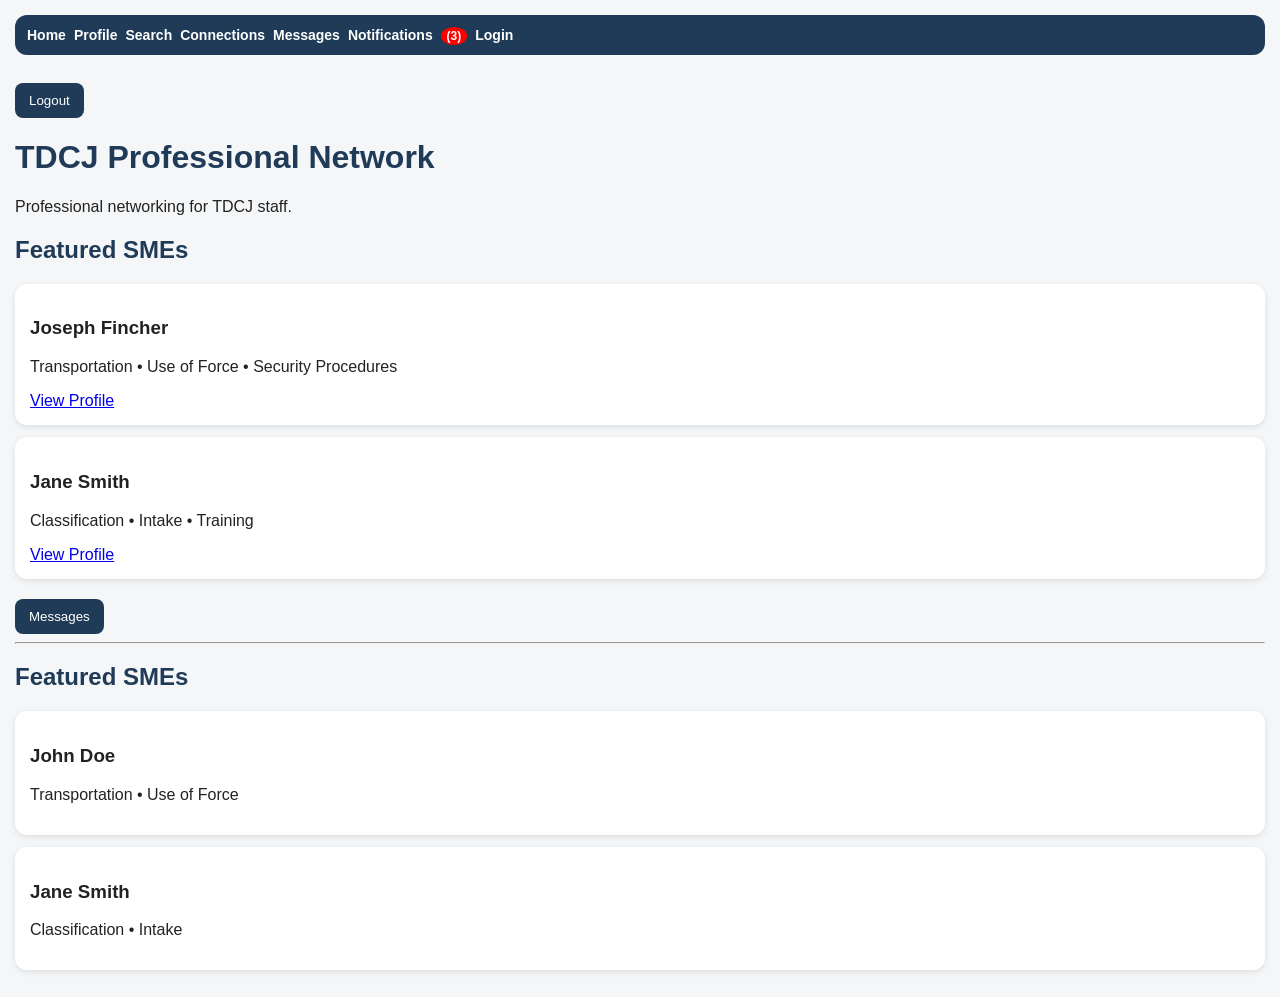
<file: index.html>
<!DOCTYPE html>
<html lang="en">
<head>
<meta charset="UTF-8">
<meta name="viewport" content="width=device-width, initial-scale=1.0">
<link rel="stylesheet" href="css/style.css">
<title>TDCJ Professional Network</title>
</head>

<body onload="showWelcome()">

<nav>
<a href="index.html">Home</a>
<a href="profile.html">Profile</a>
<a href="search.html">Search</a>
<a href="connections.html">Connections</a>
<a href="messages.html">Messages</a>
<a href="notifications.html">
Notifications
<span id="notificationBadge">(3)</span>
</a>
<a href="login.html">Login</a>
</nav>

  <h2 id="welcomeBox"></h2>
  <button onclick="logout()">Logout</button>
<h1>TDCJ Professional Network</h1>

<p>Professional networking for TDCJ staff.</p>

<h2>Featured SMEs</h2>

<div>
<h3>Joseph Fincher</h3>
<p>Transportation • Use of Force • Security Procedures</p>
<a href="profile.html">View Profile</a>
</div>

<div>
<h3>Jane Smith</h3>
<p>Classification • Intake • Training</p>
<a href="profile.html">View Profile</a>
</div>

</body>
</html></div>

</body>
</html></body>
</html><button>Messages</button>
</a>

<hr>

<h2>Featured SMEs</h2>

<div>
<h3>John Doe</h3>
<p>Transportation • Use of Force</p>
</div>

<div>
<h3>Jane Smith</h3>
<p>Classification • Intake</p>
</div>
<script src="js/app.js"></script>
</body>
</html>
</file>
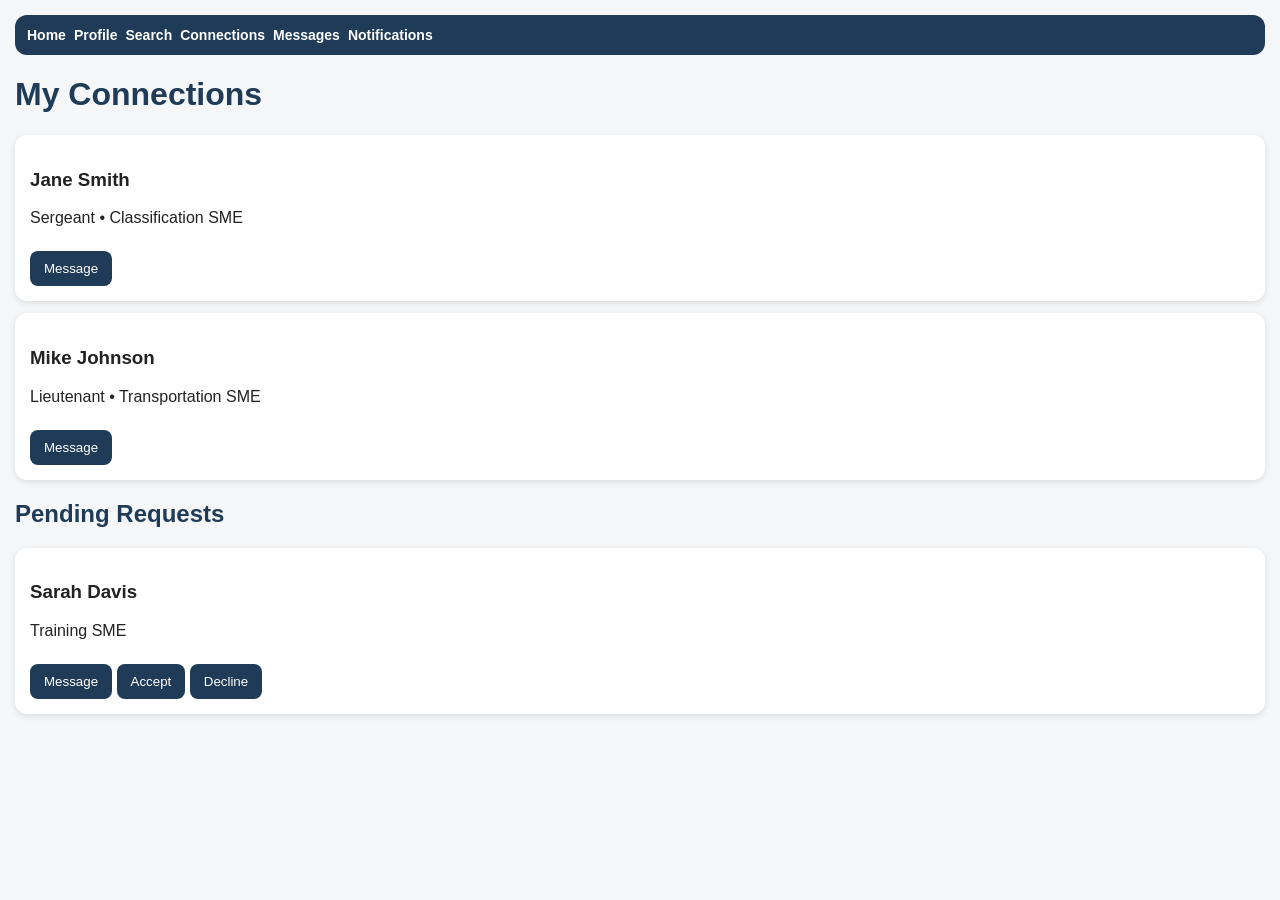
<file: connections.html>
<!DOCTYPE html>
<html lang="en">
<head>
<meta charset="UTF-8">
<meta name="viewport" content="width=device-width, initial-scale=1.0">
<link rel="stylesheet" href="css/style.css">
<title>Connections</title>
</head>

<body>

<nav>
<a href="index.html">Home</a>
<a href="profile.html">Profile</a>
<a href="search.html">Search</a>
<a href="connections.html">Connections</a>
<a href="messages.html">Messages</a>
<a href="notifications.html">Notifications</a>
</nav>

<h1>My Connections</h1>

<div>
<h3>Jane Smith</h3>
<p>Sergeant • Classification SME</p>
<button>Message</button>
</div>

<div>
<h3>Mike Johnson</h3>
<p>Lieutenant • Transportation SME</p>
<button>Message</button>
</div>

<h2>Pending Requests</h2>

<div>
<h3>Sarah Davis</h3>
<p>Training SME</p>

<button onclick="comingSoon('Messaging')">Message</button>
<button onclick="comingSoon('Accept connection request')">Accept</button>
<button onclick="comingSoon('Decline connection request')">Decline</button>
</div>
<script src="js/app.js"></script>
</body>
</html>
</file>
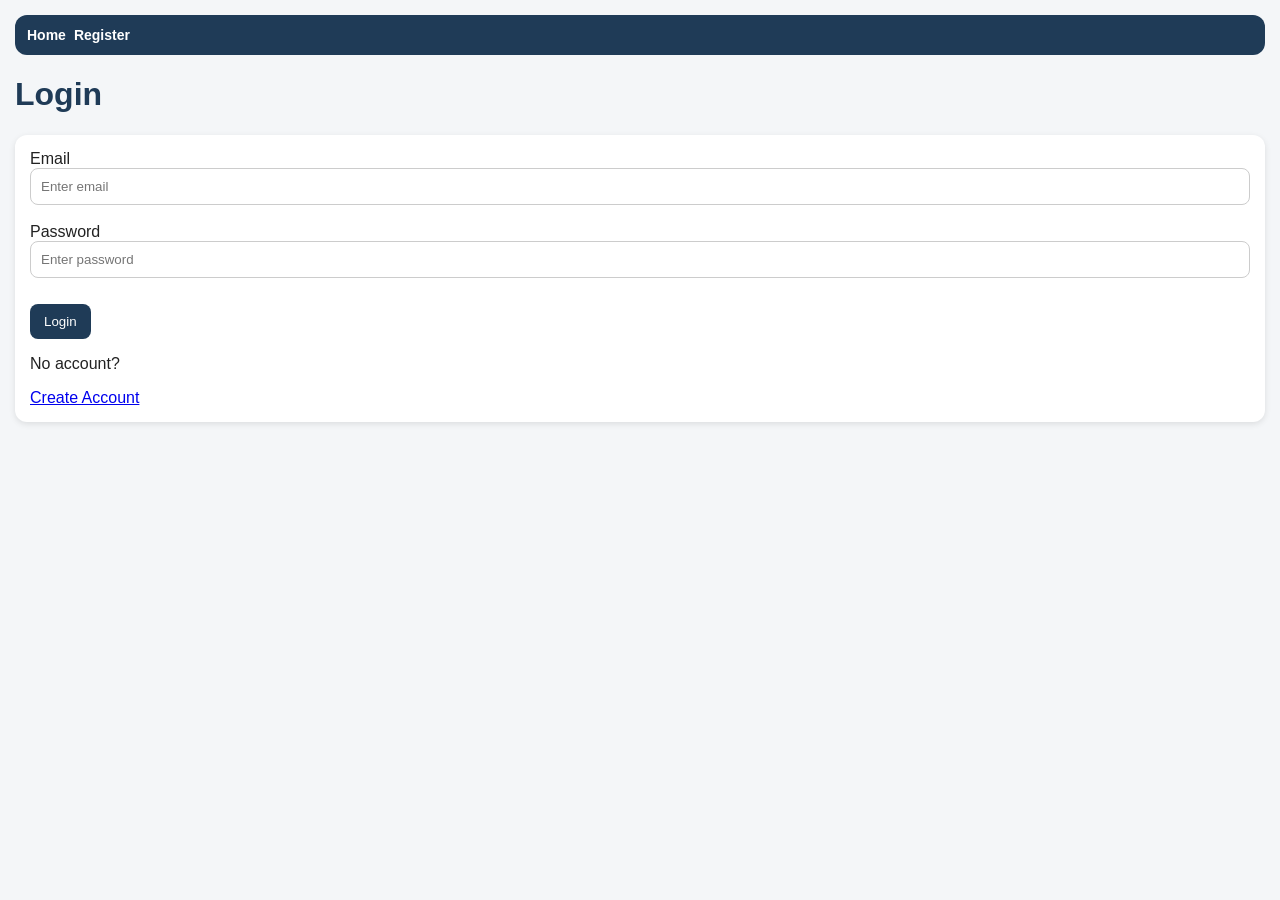
<file: login.html>
<!DOCTYPE html>
<html lang="en">
<head>
<meta charset="UTF-8">
<meta name="viewport" content="width=device-width, initial-scale=1.0">
<link rel="stylesheet" href="css/style.css">
<title>Login</title>
</head>

<body>

<nav>
<a href="index.html">Home</a>
<a href="register.html">Register</a>
</nav>

<h1>Login</h1>

<div>
<form onsubmit="fakeLogin(event)">

<label>Email</label><br>
<input type="email" placeholder="Enter email"><br><br>

<label>Password</label><br>
<input type="password" placeholder="Enter password"><br><br>

<button type="submit">Login</button>

</form>

<p>No account?</p>
<a href="register.html">Create Account</a>
</div>

<script src="js/app.js"></script>

</body>
</html>
</file>
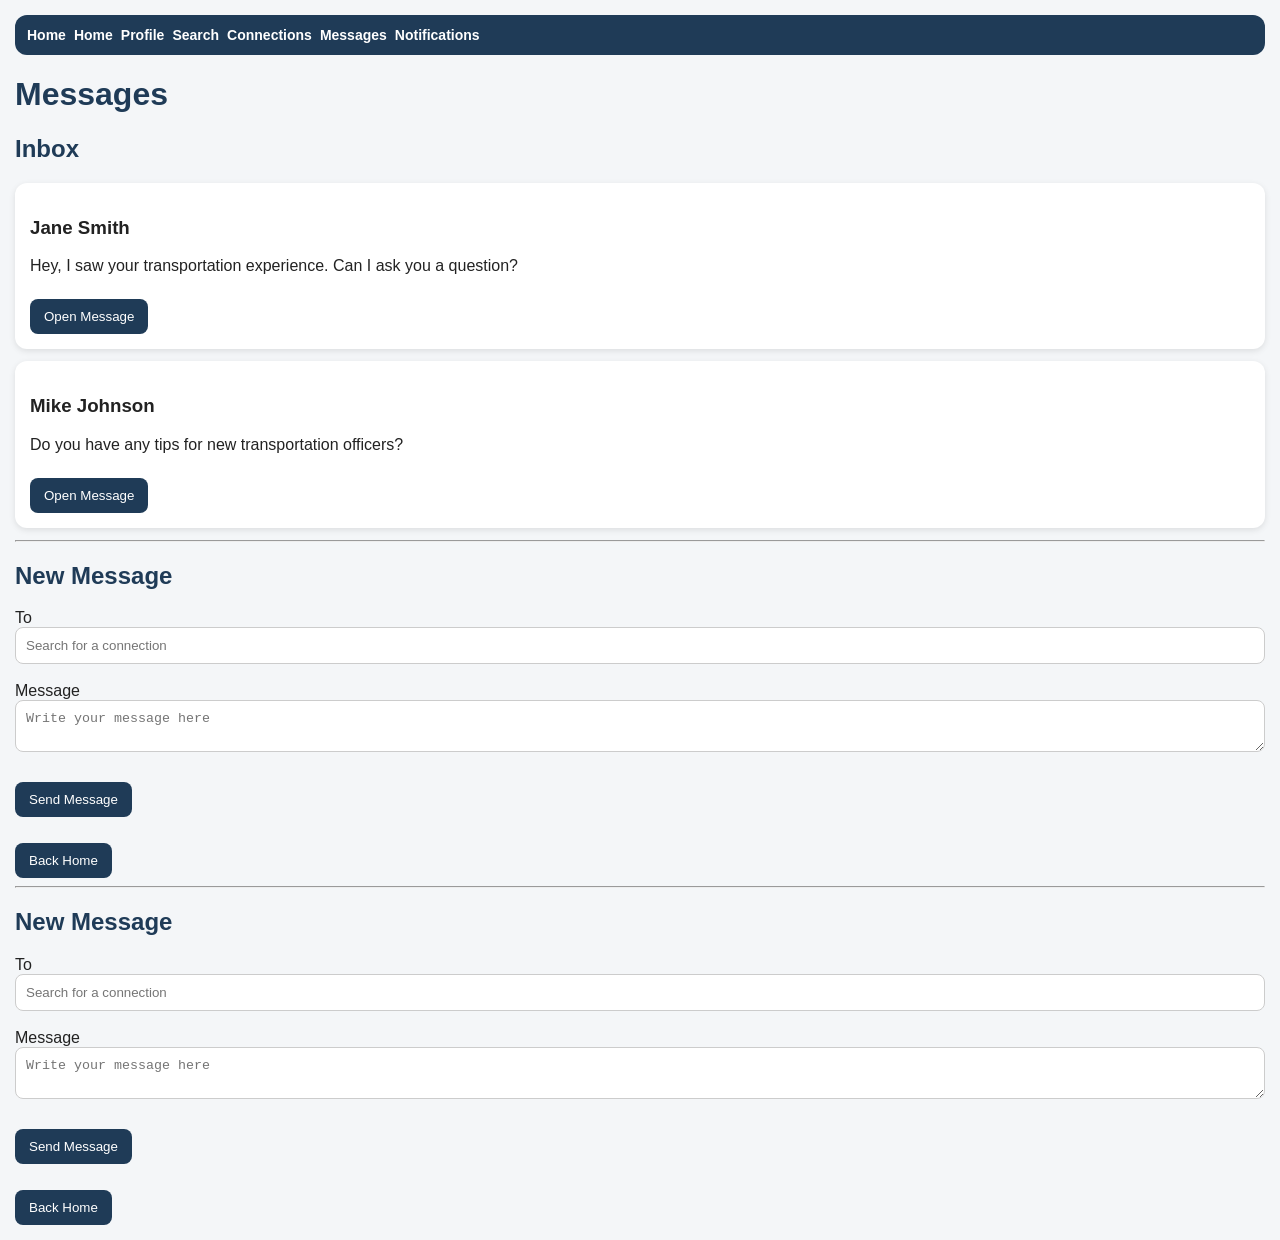
<file: messages.html>
<!DOCTYPE html>
<html lang="en">
<head>
<meta charset="UTF-8">
<meta name="viewport" content="width=device-width, initial-scale=1.0">
<link rel="stylesheet" href="css/style.css">
<title>Messages</title>
</head>

<body>

<nav>
<a href="index.html">Home</a>
<a href="index.html">Home</a>
<a href="profile.html">Profile</a>
<a href="search.html">Search</a>
<a href="connections.html">Connections</a>
<a href="messages.html">Messages</a>
<a href="notifications.html">Notifications</a>
</nav>

<h1>Messages</h1>

<h2>Inbox</h2>

<div>
<h3>Jane Smith</h3>
<p>Hey, I saw your transportation experience. Can I ask you a question?</p>
<button onclick="comingSoon('Open message')">Open Message</button>
</div>

<div>
<h3>Mike Johnson</h3>
<p>Do you have any tips for new transportation officers?</p>
<button onclick="comingSoon('Open message')">Open Message</button>
</div>

<hr>

<h2>New Message</h2>

<form onsubmit="sendMessage(event)">

<label>To</label><br>
<input id="recipient" type="text" placeholder="Search for a connection"><br><br>

<label>Message</label><br>
<textarea id="messageText" placeholder="Write your message here"></textarea><br><br>

<button type="submit">Send Message</button>

</form>

<br>

<a href="index.html">
<button>Back Home</button>
</a>

<script src="js/app.js"></script>

</body>
</html><hr>

<h2>New Message</h2>

<form>
<label>To</label><br>
<input type="text" placeholder="Search for a connection"><br><br>

<label>Message</label><br>
<textarea placeholder="Write your message here"></textarea><br><br>

<button type="submit">Send Message</button>
</form>

<br>

<a href="index.html">
<button>Back Home</button>
</a>

<script src="js/app.js"></script>

</body>
</html>
</file>
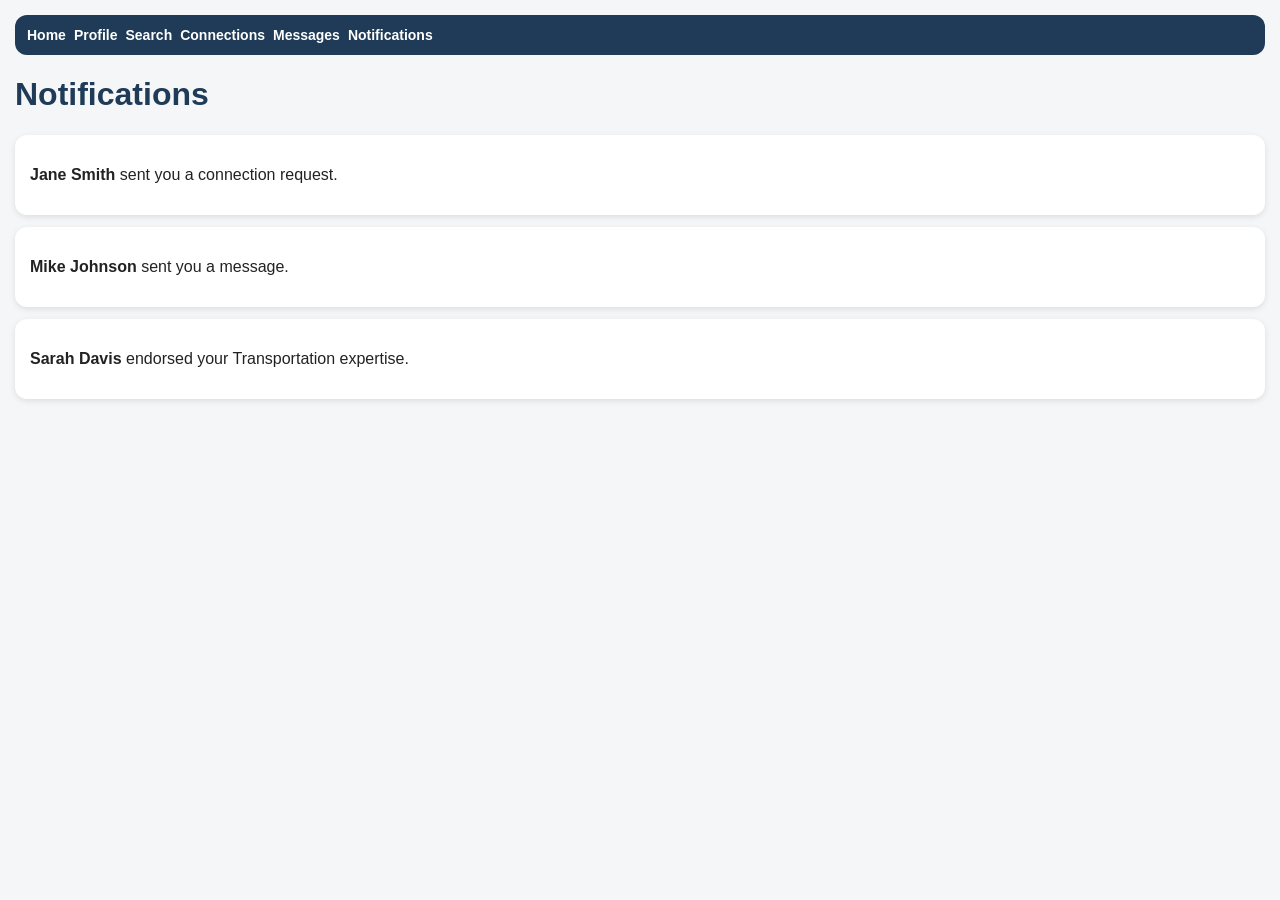
<file: notifications.html>
<!DOCTYPE html>
<html lang="en">
<head>
<meta charset="UTF-8">
<meta name="viewport" content="width=device-width, initial-scale=1.0">
<link rel="stylesheet" href="css/style.css">
<title>Notifications</title>
</head>

<body>

<nav>
<a href="index.html">Home</a>
<a href="profile.html">Profile</a>
<a href="search.html">Search</a>
<a href="connections.html">Connections</a>
<a href="messages.html">Messages</a>
<a href="notifications.html">Notifications</a>
</nav>

<h1>Notifications</h1>

<div>
<p><strong>Jane Smith</strong> sent you a connection request.</p>
</div>

<div>
<p><strong>Mike Johnson</strong> sent you a message.</p>
</div>

<div>
<p><strong>Sarah Davis</strong> endorsed your Transportation expertise.</p>
</div>

</body>
</html>
</file>
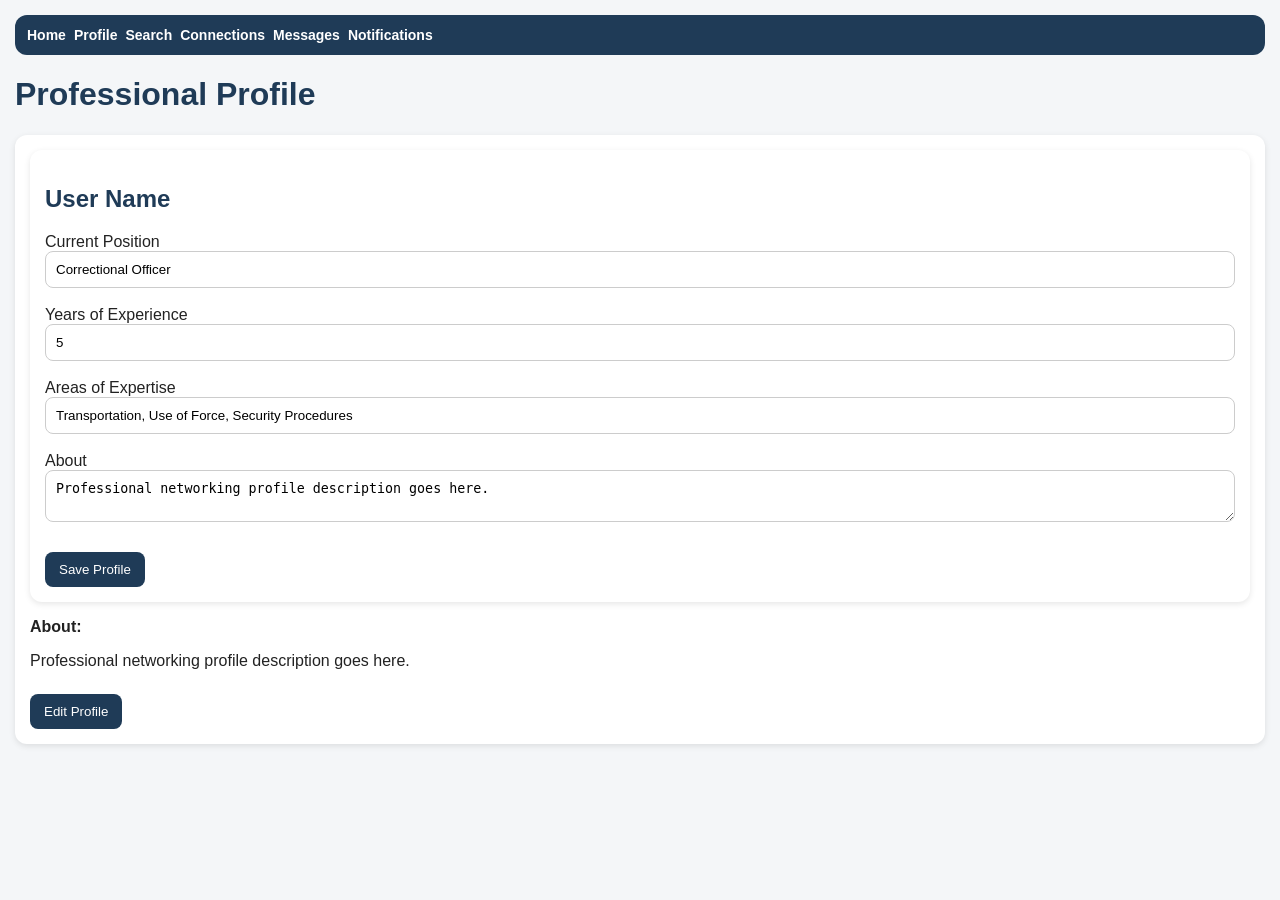
<file: profile.html>
<!DOCTYPE html>
<html lang="en">
<head>
<meta charset="UTF-8">
<meta name="viewport" content="width=device-width, initial-scale=1.0">
<link rel="stylesheet" href="css/style.css">
<title>Profile</title>
</head>

<body onload="loadProfile()">

<nav>
<a href="index.html">Home</a>
<a href="profile.html">Profile</a>
<a href="search.html">Search</a>
<a href="connections.html">Connections</a>
<a href="messages.html">Messages</a>
<a href="notifications.html">Notifications</a>
</nav>

<h1>Professional Profile</h1>

<div>

<div>

<h2 id="profileName">User Name</h2>

<label>Current Position</label><br>
<input id="position" value="Correctional Officer"><br><br>

<label>Years of Experience</label><br>
<input id="experience" value="5"><br><br>

<label>Areas of Expertise</label><br>
<input id="expertise"
value="Transportation, Use of Force, Security Procedures"><br><br>

<label>About</label><br>

<textarea id="about">
Professional networking profile description goes here.
</textarea>

<br><br>

<button onclick="saveProfile()">
Save Profile
</button>

</div>

<script src="js/app.js"></script>

</body>
</html></ul>

<p><strong>About:</strong></p>

<p>
Professional networking profile description goes here.
</p>

<button onclick="comingSoon('Edit profile')">Edit Profile</button>

</div>
<script src="js/app.js"></script>
</body>
</html>
</body>
</html>
</file>
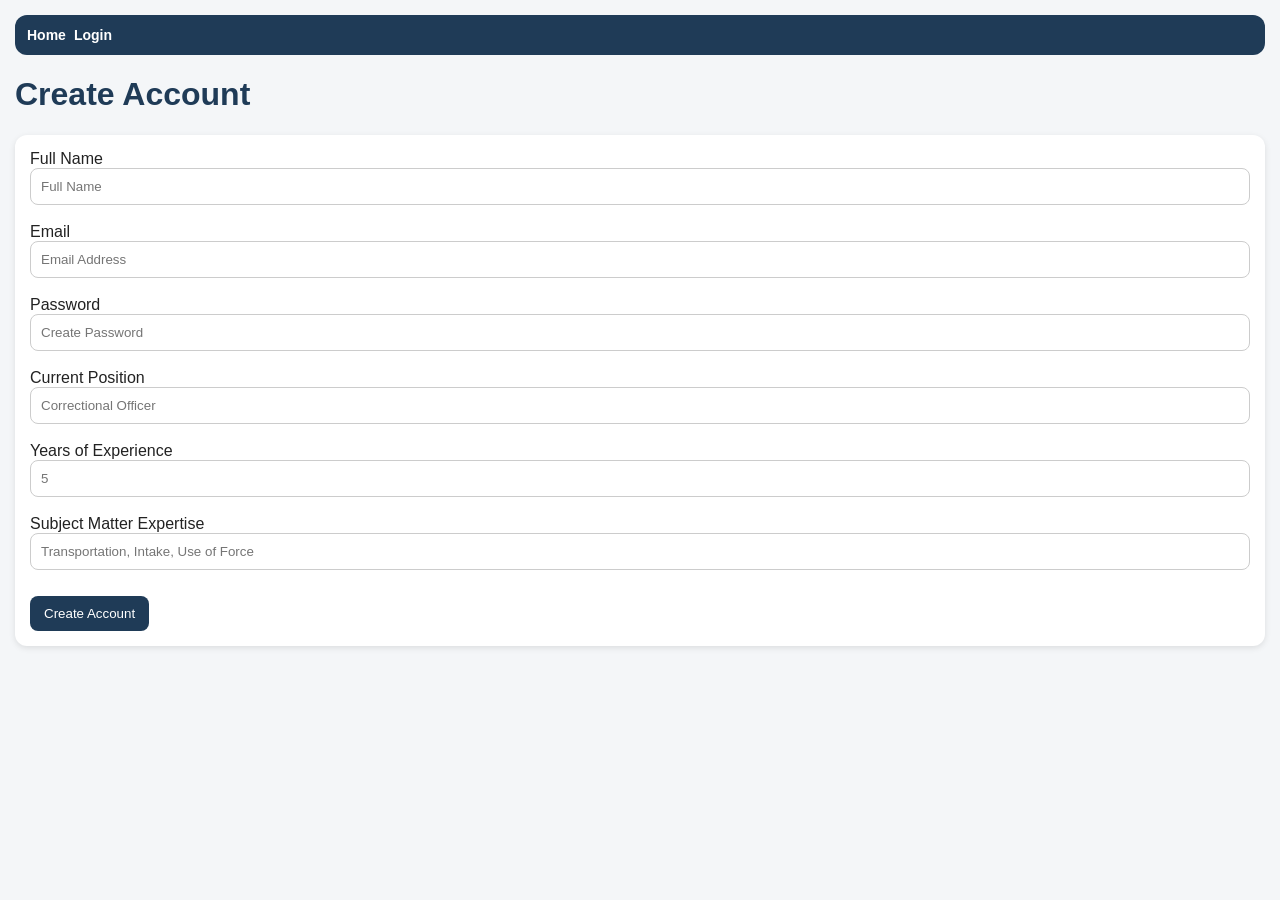
<file: register.html>
<!DOCTYPE html>
<html lang="en">
<head>
<meta charset="UTF-8">
<meta name="viewport" content="width=device-width, initial-scale=1.0">
<link rel="stylesheet" href="css/style.css">
<title>Create Account</title>
</head>

<body>

<nav>
<a href="index.html">Home</a>
<a href="login.html">Login</a>
</nav>

<h1>Create Account</h1>

<div>

<form>

<label>Full Name</label><br>
<input type="text" placeholder="Full Name"><br><br>

<label>Email</label><br>
<input type="email" placeholder="Email Address"><br><br>

<label>Password</label><br>
<input type="password" placeholder="Create Password"><br><br>

<label>Current Position</label><br>
<input type="text" placeholder="Correctional Officer"><br><br>

<label>Years of Experience</label><br>
<input type="number" placeholder="5"><br><br>

<label>Subject Matter Expertise</label><br>
<input type="text" placeholder="Transportation, Intake, Use of Force"><br><br>

<button type="submit">Create Account</button>

</form>

</div>
<script src="js/app.js"></script>
</body>
</html></html>
</file>
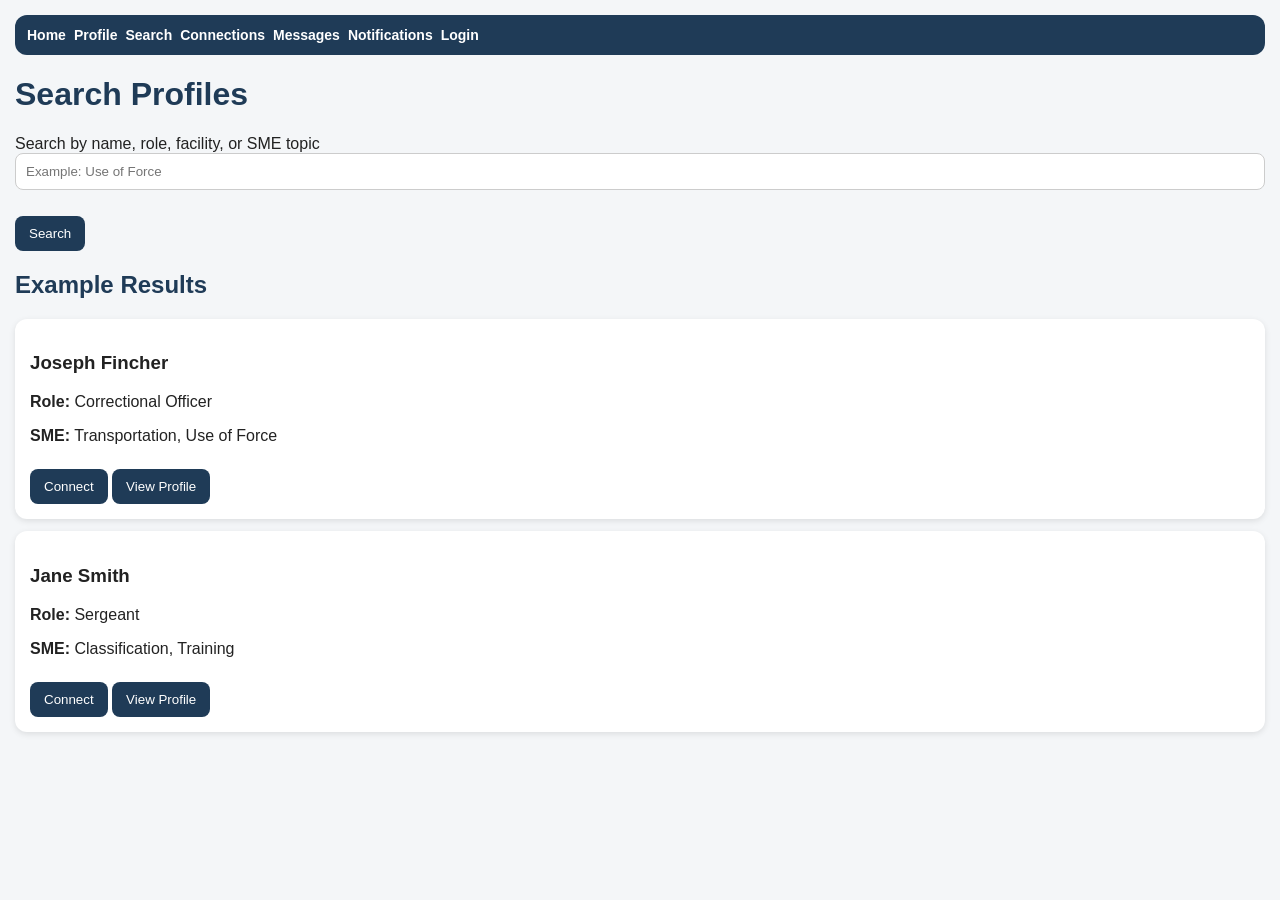
<file: search.html>
<!DOCTYPE html>
<html lang="en">
<head>
<meta charset="UTF-8">
<meta name="viewport" content="width=device-width, initial-scale=1.0">
<link rel="stylesheet" href="css/style.css">
<title>Search Profiles</title>
</head>

<body onload="loadSearchResults()">

<nav>
<a href="index.html">Home</a>
<a href="profile.html">Profile</a>
<a href="search.html">Search</a>
<a href="connections.html">Connections</a>
<a href="messages.html">Messages</a>
<a href="notifications.html">Notifications</a>
<a href="login.html">Login</a>
</nav>

<h1>Search Profiles</h1>

<form onsubmit="searchProfiles(event)">
<label>Search by name, role, facility, or SME topic</label><br>

<input
id="searchInput"
type="text"
placeholder="Example: Use of Force"><br><br>

<button type="submit">Search</button>
</form>

<h2>Example Results</h2>

<div id="mySearchCard" class="profile-card">

<h3 id="searchName">Joseph Fincher</h3>

<p>
<strong>Role:</strong>
<span id="searchPosition">
Correctional Officer
</span>
</p>

<p>
<strong>SME:</strong>
<span id="searchExpertise">
Transportation, Use of Force
</span>
</p>

<button onclick="sendConnection('Joseph Fincher')">
Connect
</button>

<a href="profile.html">
<button>View Profile</button>
</a>

</div>

<div class="profile-card">

<h3>Jane Smith</h3>

<p>
<strong>Role:</strong>
Sergeant
</p>

<p>
<strong>SME:</strong>
Classification, Training
</p>

<button onclick="sendConnection('Jane Smith')">
Connect
</button>

<a href="profile.html">
<button>View Profile</button>
</a>

</div>

<script src="js/app.js"></script>

</body>
</html>
</file>
<file: css/style.css>
body {
    font-family: Arial, sans-serif;
    background: #f4f6f8;
    margin: 0;
    padding: 15px;
    color: #222;
}

nav {
    background: #1f3b57;
    padding: 12px;
    border-radius: 12px;
    margin-bottom: 20px;

    display: flex;
    flex-wrap: wrap;
    gap: 8px;
}

nav a {
    color: white;
    text-decoration: none;
    font-size: 14px;
    font-weight: bold;
}

h1, h2 {
    color: #1f3b57;
}

div {
    background: white;
    padding: 15px;
    margin-bottom: 12px;
    border-radius: 12px;

    box-shadow: 0px 2px 6px rgba(0,0,0,.1);
}

button {
    background: #1f3b57;
    color: white;
    border: none;
    border-radius: 8px;
    padding: 10px 14px;
    margin-top: 8px;
}

input,
textarea {
    width: 100%;
    padding: 10px;
    border-radius: 8px;
    border: 1px solid #ccc;
    box-sizing: border-box;
}
#notificationBadge{
background:red;
color:white;
padding:2px 6px;
border-radius:50%;
font-size:12px;
margin-left:4px;
}
</file>
